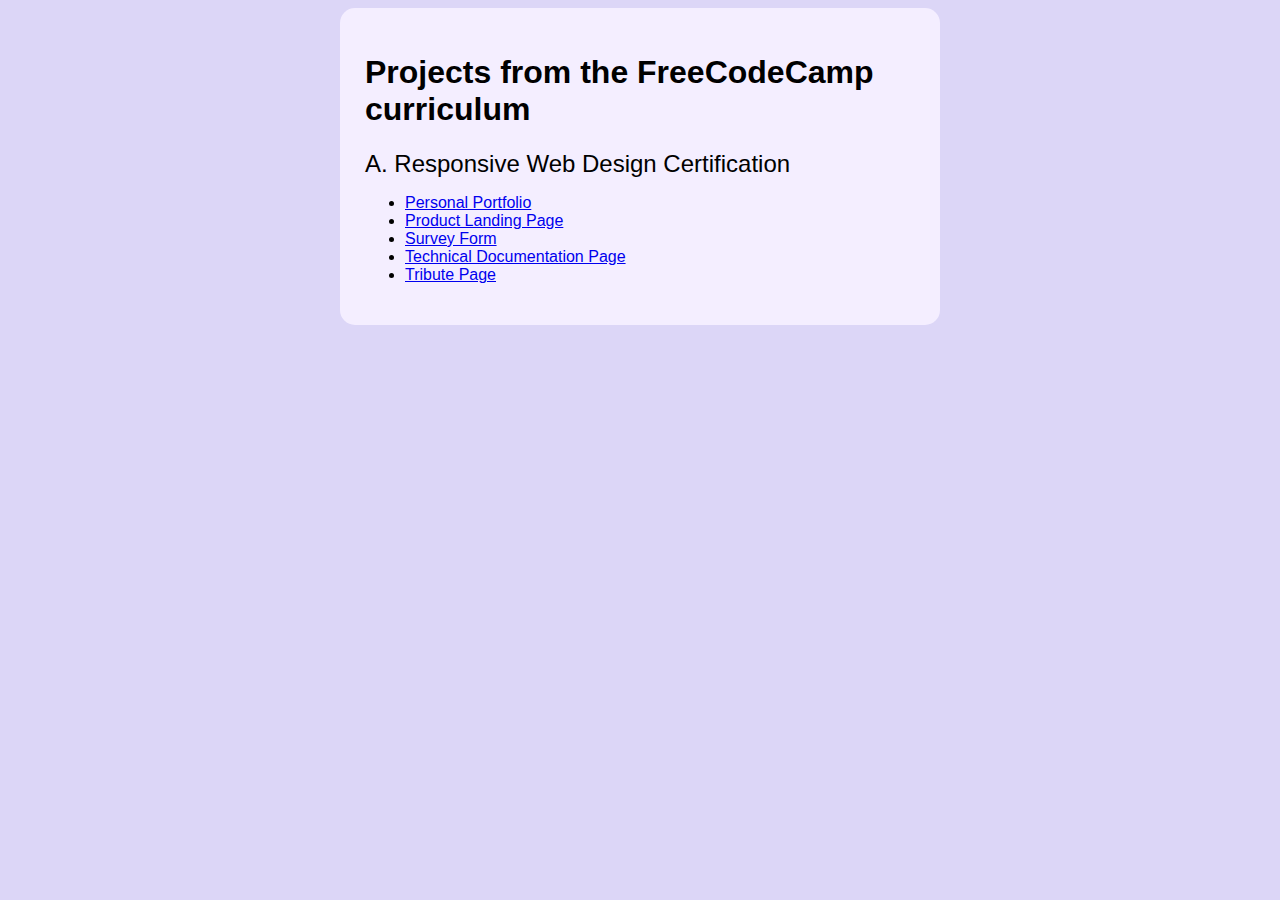
<file: index.html>
<!DOCTYPE html>
<html lang="en" dir="ltr">

<head>
  <meta charset="utf-8">
  <meta name="viewport" content="width=device-width,initial-scale=1">
  <link rel="stylesheet" href="style.css">
  <title></title>
</head>

<body>
  <div class="main">
    <h1>Projects from the FreeCodeCamp curriculum</h1>
    <section>
      <header>
        A. Responsive Web Design Certification
      </header>
      <ul>
        <li><a href="personal-portfolio/personal-portfolio.html">Personal Portfolio</a></li>
        <li><a href="product-landing-page/product-landing-page.html">Product Landing Page</a></li>
        <li><a href="survey-form/survey-form.html">Survey Form</a></li>
        <li><a href="technical-documentation-page/technical-documentation-page.html">Technical Documentation Page</a></li>
        <li><a href="tribute-page/tribute-page.html">Tribute Page</a></li>
      </ul>
    </section>
  </div>
</body>

</html>
</file>
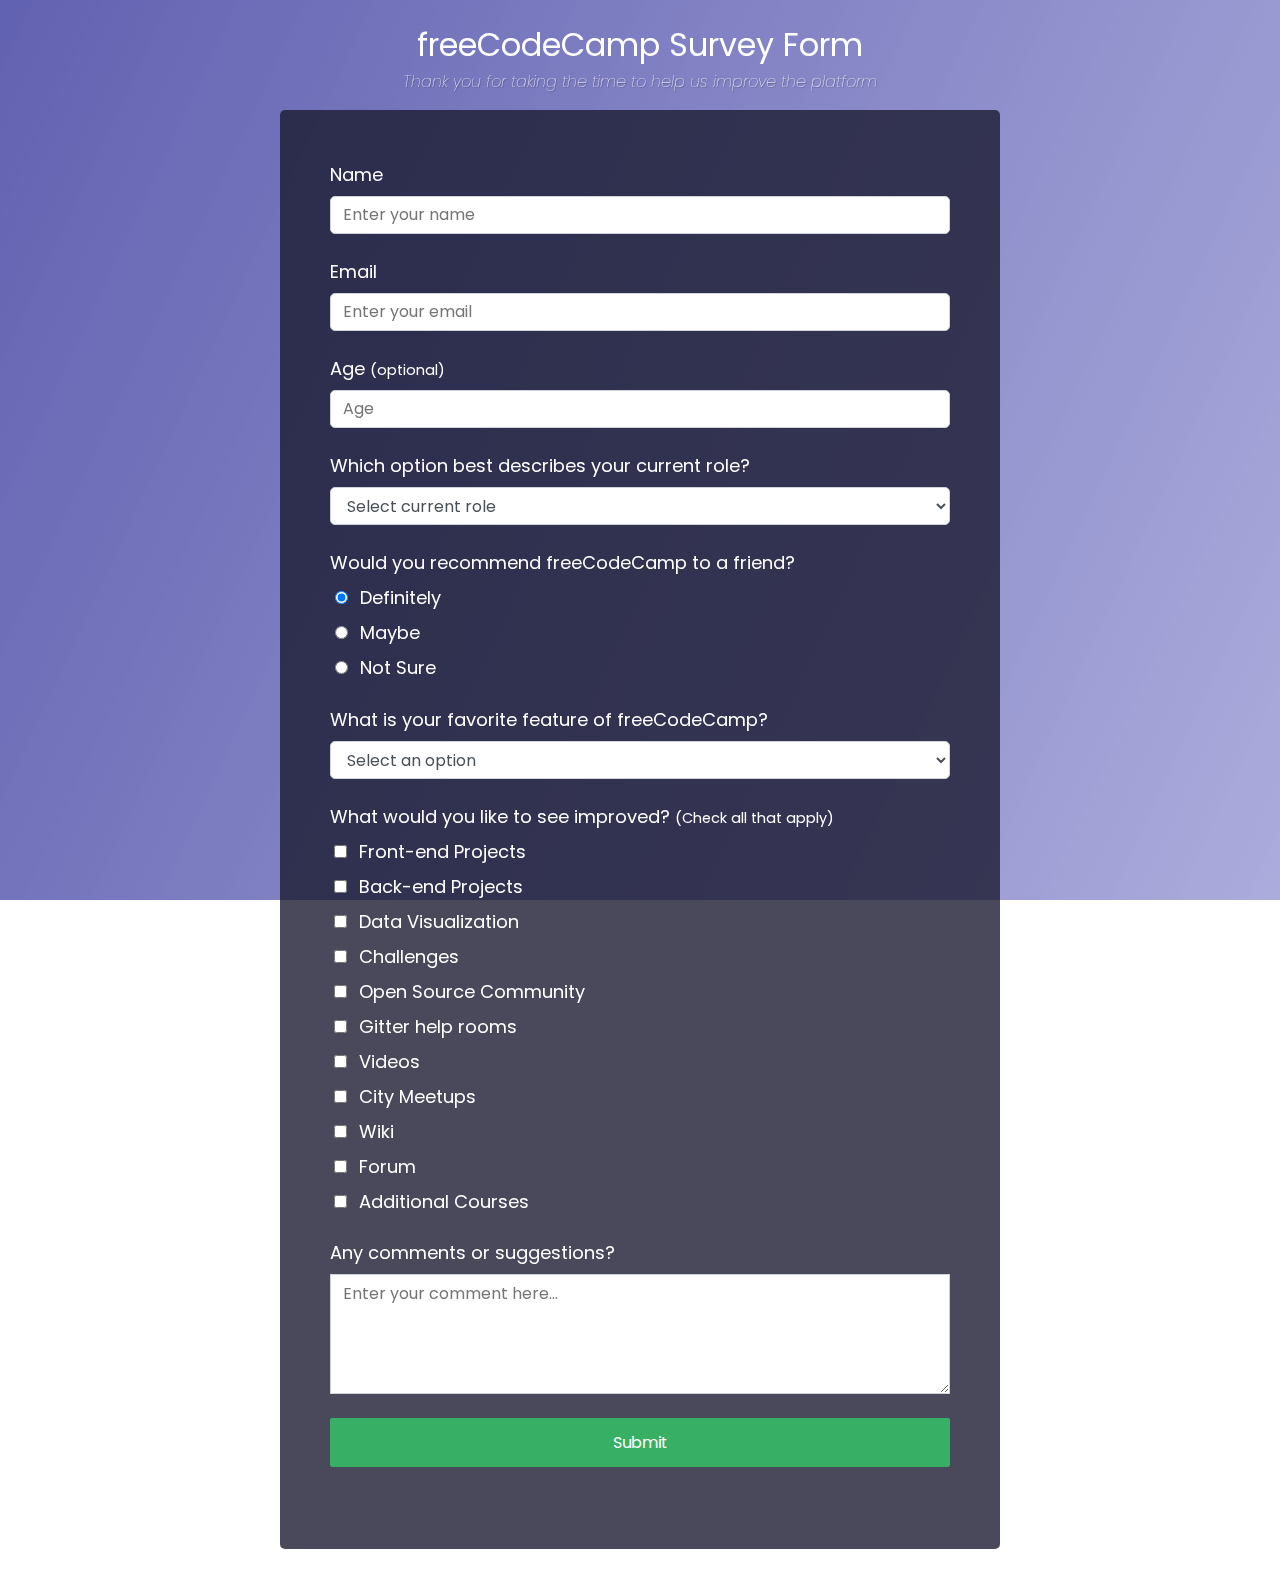
<file: survey-form/survey-form.html>
<!DOCTYPE html>
<html lang="en" dir="ltr">

<head>
  <meta charset="utf-8">
  <meta name="viewport" content="width=device-width,initial-scale=1">
  <title>FreeCodeCamp Survey Form</title>
  <link rel="stylesheet" href="survey-form-style.css">
  <link href="https://fonts.googleapis.com/css?family=Poppins&display=swap" rel="stylesheet">
  <script src="https://cdn.freecodecamp.org/testable-projects-fcc/v1/bundle.js"></script>
</head>

<body>
  <main class="main">
    <header class="header">
      <h1 class="topic" id="title">freeCodeCamp Survey Form</h1>
      <p id="description">Thank you for taking the time to help us improve the platform</p>
    </header>
    <section>
      <form class="form" action="index.html" method="post" id="survey-form">
        <label for="name" id="name-label">Name</label>
        <input type="text" name="name" value="" placeholder="Enter your name" required class="text-input" id="name">

        <label for="email" id="email-label">Email</label>
        <input type="email" name="email" value="" placeholder="Enter your email" required class="text-input" id="email">

        <label id="number-label" for="age">Age <span class="smaller-label">(optional)</span></label>
        <input type="number" name="age" value="" required class="text-input" placeholder="Age" id="number" min="10" max="99">

        <label for="current-role">Which option best describes your current role?</label>
        <select id="dropdown" class="text-input" class="" name="current-role" required>
          <optgroup label="">
            <option value="" disabled selected value>Select current role</option>
            <option value="Student">Student</option>
            <option value="Full Time Job">Full Time Job</option>
            <option value="Full Time Learner">Full Time Learner</option>
            <option value="Prefer No To Say">Prefer No To Say</option>
            <option value="Other">Other</option>
          <optgroup label="">
          </optgroup>
        </select>
        <label for="">Would you recommend freeCodeCamp to a friend?</label>

        <label for="Would you recommend freeCodeCamp to a friend?">
          <input type="radio" name="Would you recommend freeCodeCamp to a friend?" value="Definitely" id="Definitely" checked>Definitely
        </label>
        <label for="Maybe">
          <input type="radio" name="Would you recommend freeCodeCamp to a friend?" value="Maybe" id="Maybe">Maybe
        </label>
        <label for="Not Sure">
          <input type="radio" name="Would you recommend freeCodeCamp to a friend?" value="Not sure" class="last-item" id="Not Sure">Not Sure
        </label>
        <label for="What is your favorite feature of freeCodeCamp?">What is your favorite feature of freeCodeCamp?</label>
        <select id="dropdown" class="text-input" name="What is your favorite feature of freeCodeCamp?" value="What is your favorite feature of freeCodeCamp?">
          <optgroup label="">
            <option value="" selected disabled>Select an option</option>
            <option value="Challenges">Challenges</option>
            <option value="Projects">Projects</option>
            <option value="Community">Community</option>
            <option value="Open Source">Open Source</option>
          </optgroup>
        </select>
        <fieldset class="checkboxes">
          <label for="">What would you like to see improved? <span class="smaller-label">(Check all that apply)</span></label>
          <label for="Front-end Projects">
            <input type="checkbox" name="What would you like to see improved?" value="Front-end Projects" id="Front-end Projects">Front-end Projects</label>
          <label for="Back-end Projects">
            <input type="checkbox" name="What would you like to see improved?" value="Back-end Projects" id="Back-end Projects">Back-end Projects
          </label>
          <label for="Data Visualization">
            <input type="checkbox" name="What would you like to see improved?" value="Data Visualization" id="Data Visualization">Data Visualization
          </label>
          <label for="Challenges">
            <input type="checkbox" name="What would you like to see improved?" value="Challenges" id="Challenges">Challenges
          </label>
          <label for="Open Source Community">
            <input type="checkbox" name="What would you like to see improved?" value="Open Source Community">Open Source Community
          </label>
          <label for="Gitter help rooms">
            <input type="checkbox" name="What would you like to see improved?" value="Gitter help rooms" id="Gitter help rooms">Gitter help rooms
          </label>
          <label for="Videos">
            <input type="checkbox" name="What would you like to see improved?" value="Videos" id="Videos">Videos
          </label>
          <label for="City Meetups">
            <input type="checkbox" name="What would you like to see improved?" value="City Meetups" id="City Meetups">City Meetups
          </label>
          <label for="Wiki">
            <input type="checkbox" name="What would you like to see improved?" value="Wiki" id="Wiki">Wiki
          </label>
          <label for="Forum">
            <input type="checkbox" name="What would you like to see improved?" value="Forum" id="Forum">Forum
          </label>
          <label for="Additional Courses" class="last-item">
            <input type="checkbox" name="What would you like to see improved?" value="Additional Courses" id="Additional Courses">Additional Courses
          </label>
        </fieldset>
        <label for="Any comments or suggestions?">Any comments or suggestions?</label>
        <textarea class="text-input text-area" name="Any comments or suggestions?" placeholder="Enter your comment here..."></textarea>
        <button type="submit" name="" class="submit-button" id="submit">Submit</button>
      </form>

    </section>
  </main>
</body>

</html>
</file>
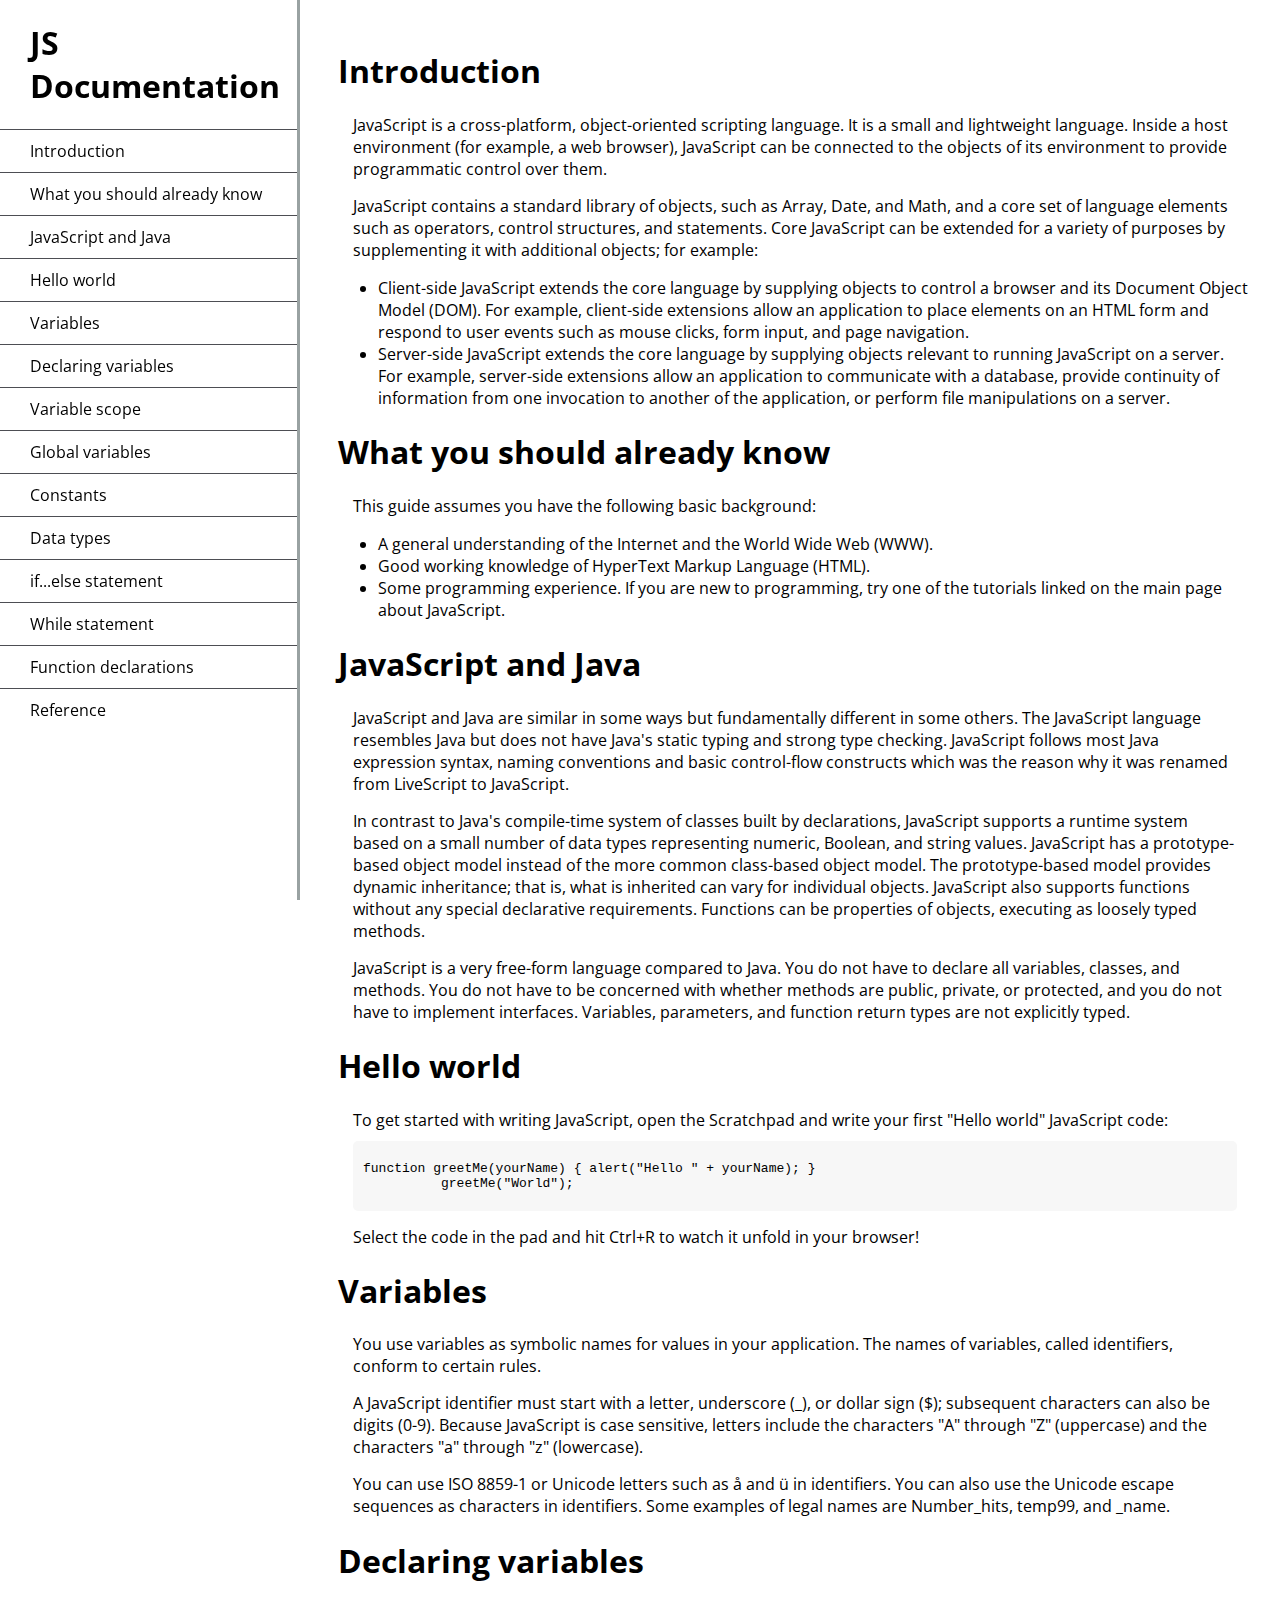
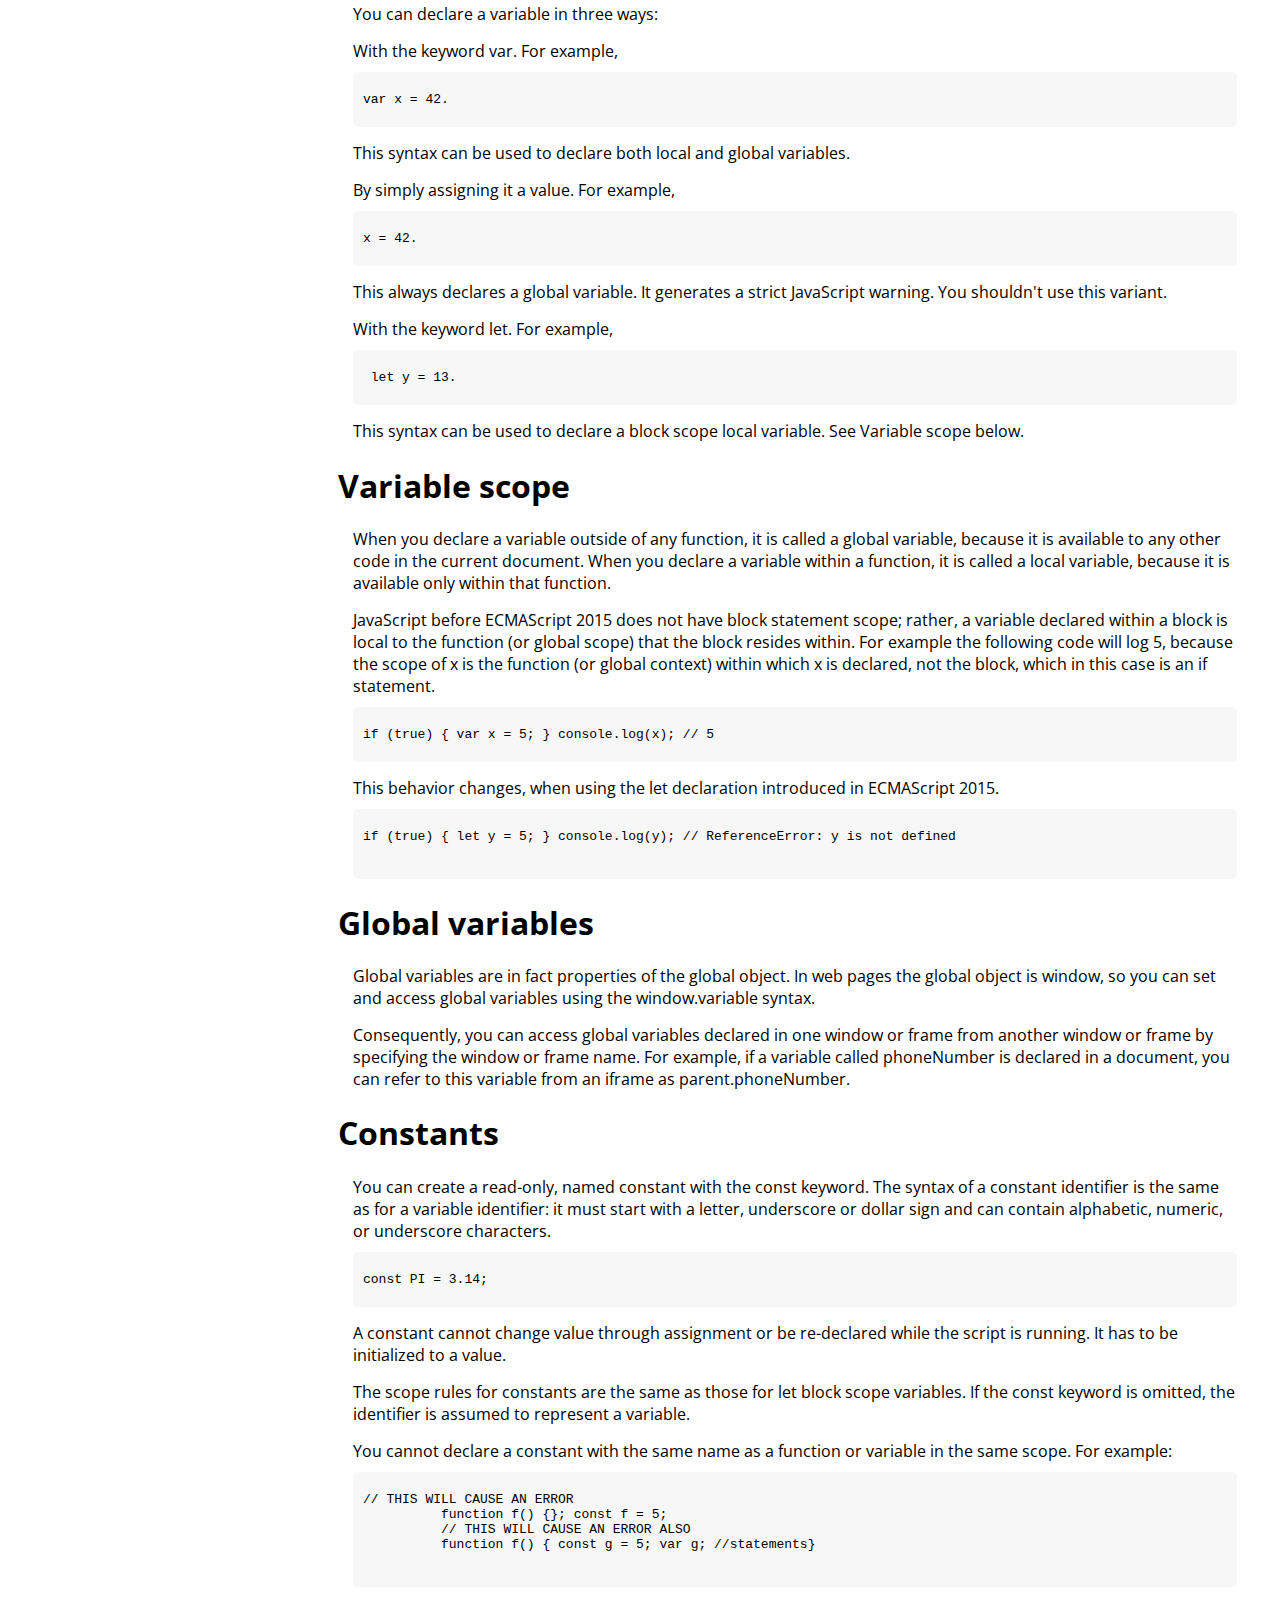
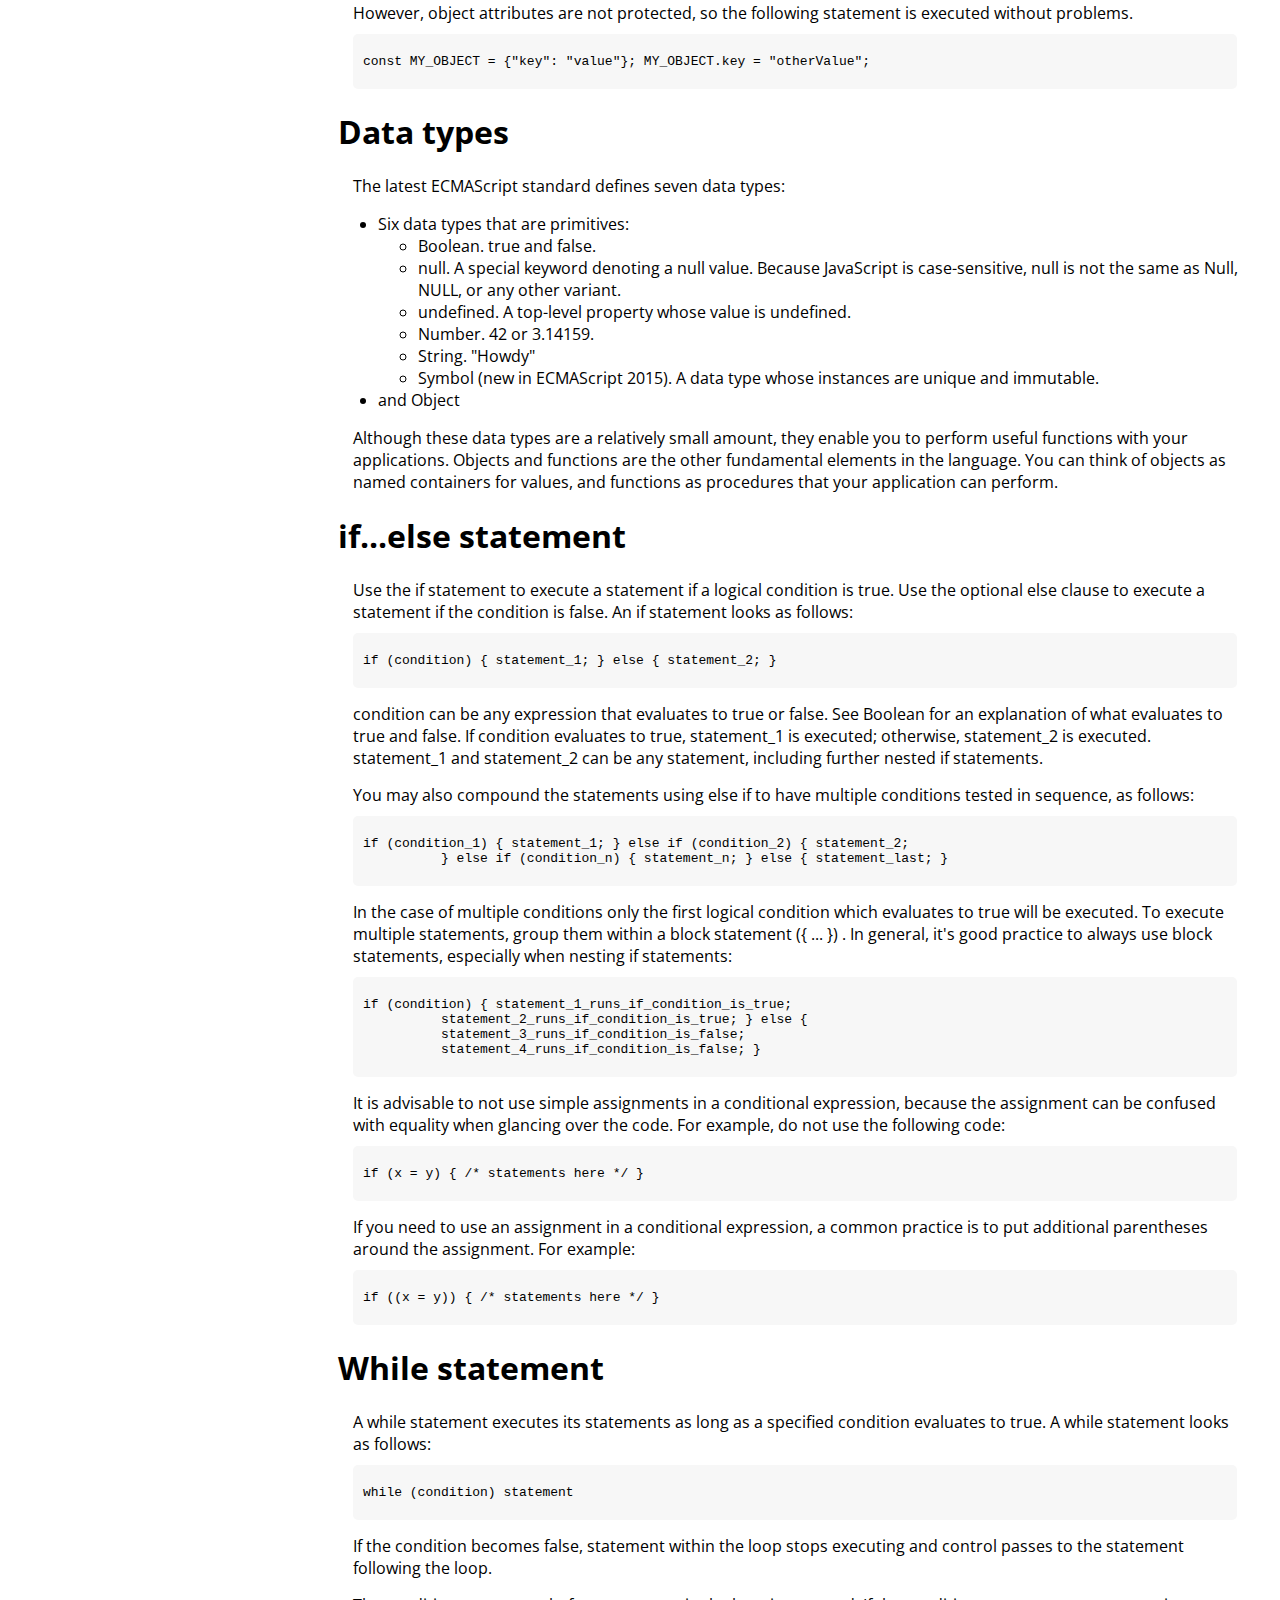
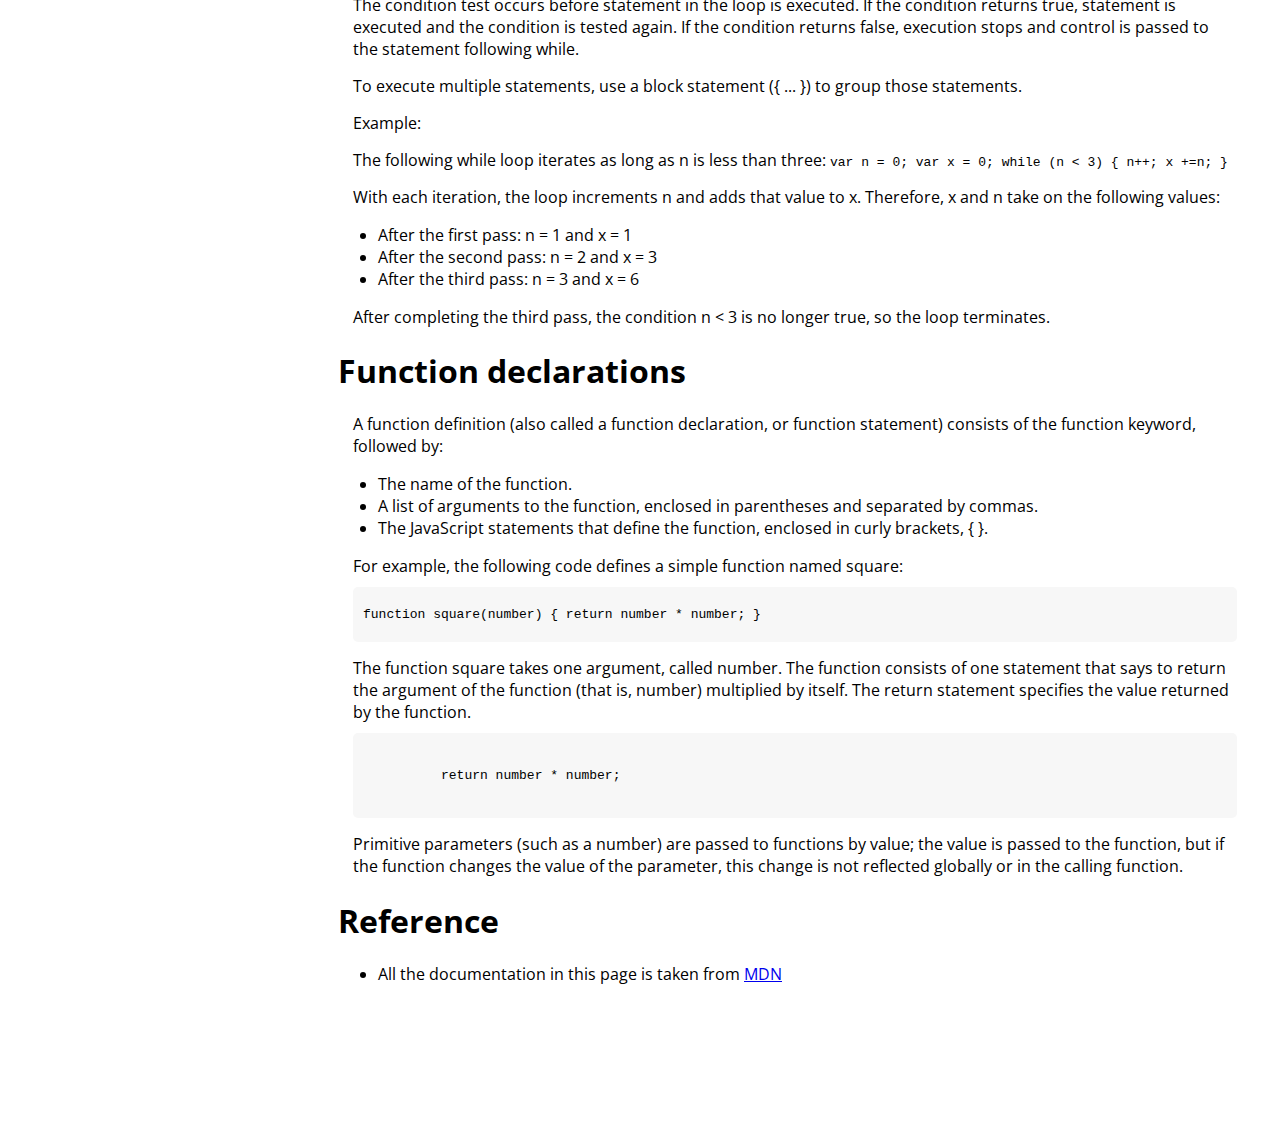
<file: technical-documentation-page/technical-documentation-page.html>
<!DOCTYPE html>
<html lang="en" dir="ltr">

<head>
  <meta charset="utf-8">
  <meta name="viewport" content="width=device-width,initial-scale=1">
  <link rel="stylesheet" href="technical-documentation-page-style.css">
  <link href="https://fonts.googleapis.com/css?family=Open+Sans&display=swap" rel="stylesheet">
  <title>Technical Documentation Page</title>
</head>

<body>
  <nav id="navbar" class="nav">
    <header>
      <h1>JS Documentation</h1>
    </header>
    <ul>
      <li><a class="nav-link" href="#Introduction">Introduction</a></li>
      <li>
        <a class="nav-link" href="#What_you_should_already_know">What you should already know</a>
      </li>
      <li>
        <a class="nav-link" href="#JavaScript_and_Java">JavaScript and Java</a>
      </li>
      <li><a class="nav-link" href="#Hello_world">Hello world</a></li>
      <li><a class="nav-link" href="#Variables">Variables</a></li>
      <li>
        <a class="nav-link" href="#Declaring_variables">Declaring variables</a>
      </li>
      <li><a class="nav-link" href="#Variable_scope">Variable scope</a></li>
      <li><a class="nav-link" href="#Global_variables">Global variables</a></li>
      <li><a class="nav-link" href="#Constants">Constants</a></li>
      <li><a class="nav-link" href="#Data_types">Data types</a></li>
      <li>
        <a class="nav-link" href="#if...else_statement">if...else statement</a>
      </li>
      <li><a class="nav-link" href="#While_statement">While statement</a></li>
      <li>
        <a class="nav-link" href="#Function_declarations">Function declarations</a>
      </li>
      <li><a class="nav-link" href="#Reference">Reference</a></li>
    </ul>
  </nav>
  <main class="main" id="main-doc">
    <section id="Introduction" class="main-section">
      <header>
        <h1>Introduction</h1>
      </header>
      <p>JavaScript is a cross-platform, object-oriented scripting language. It is a small and lightweight language. Inside a host environment (for example, a web browser), JavaScript can be connected to the objects of its environment to provide
        programmatic control over them.</p>
      <p>JavaScript contains a standard library of objects, such as Array, Date, and Math, and a core set of language elements such as operators, control structures, and statements. Core JavaScript can be extended for a variety of purposes by
        supplementing it with additional objects; for example:
        <ul>
          <li>Client-side JavaScript extends the core language by supplying objects to control a browser and its Document Object Model (DOM). For example, client-side extensions allow an application to place elements on an HTML form and respond to
            user events such as mouse clicks, form input, and page navigation.</li>
          <li>Server-side JavaScript extends the core language by supplying objects relevant to running JavaScript on a server. For example, server-side extensions allow an application to communicate with a database, provide continuity of
            information from one invocation to another of the application, or perform file manipulations on a server.</li>
        </ul>
      </p>
    </section>
    <section id="What_you_should_already_know" class="main-section">
      <header>
        <h1>What you should already know</h1>
      </header>
      <p>This guide assumes you have the following basic background:
        <ul>
          <li>A general understanding of the Internet and the World Wide Web (WWW).</li>
          <li>Good working knowledge of HyperText Markup Language (HTML).</li>
          <li>Some programming experience. If you are new to programming, try one of the tutorials linked on the main page about JavaScript.</li>
        </ul>
      </p>
    </section>
    <section id="JavaScript_and_Java" class="main-section">
      <header>
        <h1>JavaScript and Java</h1>
      </header>
      <p>JavaScript and Java are similar in some ways but fundamentally different in some others. The JavaScript language resembles Java but does not have Java's static typing and strong type checking. JavaScript follows most Java expression
        syntax, naming conventions and basic control-flow constructs which was the reason why it was renamed from LiveScript to JavaScript.</p>
      <p>In contrast to Java's compile-time system of classes built by declarations, JavaScript supports a runtime system based on a small number of data types representing numeric, Boolean, and string values. JavaScript has a prototype-based
        object model instead of the more common class-based object model. The prototype-based model provides dynamic inheritance; that is, what is inherited can vary for individual objects. JavaScript also supports functions without any special
        declarative requirements. Functions can be properties of objects, executing as loosely typed methods.</p>
      <p>JavaScript is a very free-form language compared to Java. You do not have to declare all variables, classes, and methods. You do not have to be concerned with whether methods are public, private, or protected, and you do not have to
        implement interfaces. Variables, parameters, and function return types are not explicitly typed.</p>
    </section>
    <section id="Hello_world" class="main-section">
      <header>
        <h1>Hello world</h1>
      </header>
      <p>To get started with writing JavaScript, open the Scratchpad and write your first "Hello world" JavaScript code:
        <code class="code">function greetMe(yourName) { alert("Hello " + yourName); }
          greetMe("World");</code></p>
      <p>Select the code in the pad and hit Ctrl+R to watch it unfold in your browser!</p>
    </section>
    <section id="Variables" class="main-section">
      <header>
        <h1>Variables</h1>
      </header>
      <p>You use variables as symbolic names for values in your application. The names of variables, called identifiers, conform to certain rules.</p>
      <p>A JavaScript identifier must start with a letter, underscore (_), or dollar sign ($); subsequent characters can also be digits (0-9). Because JavaScript is case sensitive, letters include the characters "A" through "Z" (uppercase) and the
        characters "a" through "z" (lowercase).</p>
      <p>You can use ISO 8859-1 or Unicode letters such as å and ü in identifiers. You can also use the Unicode escape sequences as characters in identifiers. Some examples of legal names are Number_hits, temp99, and _name.</p>
    </section>
    <section id="Declaring_variables" class="main-section">
      <header>
        <h1>Declaring variables</h1>
      </header>
      <p>You can declare a variable in three ways:</p>
      <p>With the keyword var. For example,
        <code class="code">var x = 42.</code></p>
      <p>This syntax can be used to declare both local and global variables.</p>
      <p>By simply assigning it a value. For example,
        <code class="code">x = 42.</code></p>
      <p>This always declares a global variable. It generates a strict JavaScript warning. You shouldn't use this variant.</p>
      <p>With the keyword let. For example,
        <code class="code"> let y = 13.</code></p>
      <p>This syntax can be used to declare a block scope local variable. See Variable scope below.</p>
    </section>
    <section id="Variable_scope" class="main-section">
      <header>
        <h1>Variable scope</h1>
      </header>
      <p>When you declare a variable outside of any function, it is called a global variable, because it is available to any other code in the current document. When you declare a variable within a function, it is called a local variable, because
        it is available only within that function.</p>
      <p>JavaScript before ECMAScript 2015 does not have block statement scope; rather, a variable declared within a block is local to the function (or global scope) that the block resides within. For example the following code will log 5, because
        the scope of x is the function (or global context) within which x is declared, not the block, which in this case is an if statement.
        <code class="code">if (true) { var x = 5; } console.log(x); // 5</code></p>
      <p>This behavior changes, when using the let declaration introduced in ECMAScript 2015.
        <code class="code">if (true) { let y = 5; } console.log(y); // ReferenceError: y is not defined
        </code></p>
    </section>
    <section id="Global_variables" class="main-section">
      <header>
        <h1>Global variables</h1>
      </header>
      <p>Global variables are in fact properties of the global object. In web pages the global object is window, so you can set and access global variables using the window.variable syntax.</p>
      <p>Consequently, you can access global variables declared in one window or frame from another window or frame by specifying the window or frame name. For example, if a variable called phoneNumber is declared in a document, you can refer to
        this variable from an iframe as parent.phoneNumber.</p>
    </section>
    <section id="Constants" class="main-section">
      <header>
        <h1>Constants</h1>
      </header>
      <p>You can create a read-only, named constant with the const keyword. The syntax of a constant identifier is the same as for a variable identifier: it must start with a letter, underscore or dollar sign and can contain alphabetic, numeric, or
        underscore characters.
        <code class="code">const PI = 3.14;</code></p>
      <p>A constant cannot change value through assignment or be re-declared while the script is running. It has to be initialized to a value.</p>
      <p>The scope rules for constants are the same as those for let block scope variables. If the const keyword is omitted, the identifier is assumed to represent a variable.</p>
      <p>You cannot declare a constant with the same name as a function or variable in the same scope. For example:
        <code class="code">// THIS WILL CAUSE AN ERROR
          function f() {}; const f = 5;
          // THIS WILL CAUSE AN ERROR ALSO
          function f() { const g = 5; var g; //statements}
        </code></p>
      <p>However, object attributes are not protected, so the following statement is executed without problems.
        <code class="code">const MY_OBJECT = {"key": "value"}; MY_OBJECT.key = "otherValue";</code></p>
    </section>
    <section id="Data_types" class="main-section">
      <header>
        <h1>Data types</h1>
      </header>
      <p>The latest ECMAScript standard defines seven data types:
        <ul>
          <li>Six data types that are primitives:</li>
          <ul>
            <li>Boolean. true and false.</li>
            <li>null. A special keyword denoting a null value. Because JavaScript is case-sensitive, null is not the same as Null, NULL, or any other variant.</li>
            <li>undefined. A top-level property whose value is undefined.</li>
            <li>Number. 42 or 3.14159.</li>
            <li>String. "Howdy"</li>
            <li>Symbol (new in ECMAScript 2015). A data type whose instances are unique and immutable.</li>
          </ul>
          <li>and Object</li>
        </ul>
      </p>
      <p>Although these data types are a relatively small amount, they enable you to perform useful functions with your applications. Objects and functions are the other fundamental elements in the language. You can think of objects as named
        containers for values, and functions as procedures that your application can perform.</p>
    </section>
    <section id="if...else_statement" class="main-section">
      <header>
        <h1>if...else statement</h1>
      </header>
      <p>Use the if statement to execute a statement if a logical condition is true. Use the optional else clause to execute a statement if the condition is false. An if statement looks as follows:
        <code class="code">if (condition) { statement_1; } else { statement_2; }</code></p>
      <p>condition can be any expression that evaluates to true or false. See Boolean for an explanation of what evaluates to true and false. If condition evaluates to true, statement_1 is executed; otherwise, statement_2 is executed. statement_1 and
        statement_2 can be any statement, including further nested if statements.</p>
      <p>You may also compound the statements using else if to have multiple conditions tested in sequence, as follows:
        <code class="code">if (condition_1) { statement_1; } else if (condition_2) { statement_2;
          } else if (condition_n) { statement_n; } else { statement_last; }</code></p>
      <p>In the case of multiple conditions only the first logical condition which evaluates to true will be executed. To execute multiple statements, group them within a block statement ({ ... }) . In general, it's good practice to always use block
        statements, especially when nesting if statements:
        <code class="code">if (condition) { statement_1_runs_if_condition_is_true;
          statement_2_runs_if_condition_is_true; } else {
          statement_3_runs_if_condition_is_false;
          statement_4_runs_if_condition_is_false; }</code></p>
      <p>It is advisable to not use simple assignments in a conditional expression, because the assignment can be confused with equality when glancing over the code. For example, do not use the following code:
        <code class="code">if (x = y) { /* statements here */ }</code></p>
      <p>If you need to use an assignment in a conditional expression, a common practice is to put additional parentheses around the assignment. For example:
        <code class="code">if ((x = y)) { /* statements here */ }</code>
      </p>
    </section>
    <section id="While_statement" class="main-section">
      <header>
        <h1>While statement</h1>
      </header>
      <p>A while statement executes its statements as long as a specified condition evaluates to true. A while statement looks as follows:
        <code class="code">while (condition) statement</code></p>
      <p>If the condition becomes false, statement within the loop stops executing and control passes to the statement following the loop.</p>
      <p>The condition test occurs before statement in the loop is executed. If the condition returns true, statement is executed and the condition is tested again. If the condition returns false, execution stops and control is passed to the
        statement following while.</p>
      <p>To execute multiple statements, use a block statement ({ ... }) to group those statements.</p>
      <p>Example:</p>
      <p>The following while loop iterates as long as n is less than three:
        <code>var n = 0; var x = 0; while (n < 3) { n++; x +=n; }</code>
      </p>
      <p>With each iteration, the loop increments n and adds that value to x. Therefore, x and n take on the following values:
        <ul>
          <li>After the first pass: n = 1 and x = 1</li>
          <li>After the second pass: n = 2 and x = 3</li>
          <li>After the third pass: n = 3 and x = 6</li>
        </ul>
      </p>
      <p>After completing the third pass, the condition n &lt; 3 is no longer true, so the loop terminates.</p>
    </section>
    <section id="Function_declarations" class="main-section">
      <header>
        <h1>Function declarations</h1>
      </header>
      <p>A function definition (also called a function declaration, or function statement) consists of the function keyword, followed by:
        <ul>
          <li>The name of the function.</li>
          <li>A list of arguments to the function, enclosed in parentheses and separated by commas.</li>
          <li>The JavaScript statements that define the function, enclosed in curly brackets, { }.</li>
        </ul>
      </p>
      <p>For example, the following code defines a simple function named square:
        <code class="code">function square(number) { return number * number; }</code></p>
      <p>The function square takes one argument, called number. The function consists of one statement that says to return the argument of the function (that is, number) multiplied by itself. The return statement specifies the value returned by the
        function.
        <code class="code">
          return number * number;
        </code></p>
      <p>Primitive parameters (such as a number) are passed to functions by value; the value is passed to the function, but if the function changes the value of the parameter, this change is not reflected globally or in the calling function.</p>
    </section>
    <section id="Reference" class="main-section">
      <header>
        <h1>Reference</h1>
      </header>
      <ul>
        <li>All the documentation in this page is taken from <a href="#">MDN</a></li>
      </ul>
    </section>
  </main>
</body>

</html>
</file>
<file: style.css>
* {
  box-sizing: border-box;
}

body {
  font-family: helvetica, sans-serif;
  background-color: #dcd6f7;
}


header {
  font-size: 1.5rem;
}

.main {
  max-width: 600px;
  border-radius: 15px;
  margin-left: auto;
  margin-right: auto;
  background-color: #f4eeff;
  padding: 25px;
  pa
}
</file>
<file: survey-form/survey-form-style.css>
* {
  box-sizing: border-box;
}

body::before {
    content: '';
    position: fixed;
    top: 0;
    left: 0;
    height: 100%;
    width: 100%;
    z-index: -1;
    /* background: var(--color-darkblue); */
    background-image: linear-gradient( 115deg, rgba(58, 58, 158, 0.8), rgba(136, 136, 206, 0.7) ), url(https://cdn.freecodecamp.org/testable-projects-fcc/images/survey-form-background.jpeg);
    background-size: cover;
    background-repeat: no-repeat;
    background-position: center;

}

label {
  display: block;
  color: #ffffff;
  font-size: 1.125rem;
  margin-bottom: 0.5rem;
}

.main {
  font-family: 'Poppins', sans-serif;
  max-width: 720px;
  margin: 20px auto;
}

.topic {
  font-weight: 400;
  margin-bottom: 0;
}

.header > p {
  margin-top: 0;
  font-style: italic;
  font-weight: 100;
  text-shadow: 1px 1px 1px rgba(0, 0, 0, 0.4);
  font-size: 1.125 rem;
}

.header {
  text-align: center;
  color: #ffffff;
}

.form {
  background: rgba(27, 27, 50, 0.8);
  border-radius: 5px;
  padding: 7%;
}

.text-input {
  width: 100%;
  border-radius: 5px;
  display: block;
  border: 1px solid #ced4da;
  background: #ffffff;
  height: 2.375rem;
  padding: 0.375rem 0.75rem;
  margin-bottom: 1.5rem;
  transition: border-color 0.15s ease-in-out, box-shadow 0.15s ease-in-out;
  font-family: inherit;
  font-size: inherit;
  color: #495057;
}

.text-input:focus {
  border-color: #80bdff;
  box-shadow: 0 0 0 0.2rem rgba(0, 123, 255, 0.25);
  outline: 0;
}

.smaller-label {
  font-size: 0.9rem;
}

option {
  color: red;
}

input[type=checkbox] {
  margin-right: 0.75rem;
}

input[type=radio] {
  margin-right: 0.75rem;
}

.last-item {
  margin-bottom: 1.5rem;
}

.checkboxes {
  border: 0;
  margin: 0;
  padding: 0;
}

.text-area {
  min-height: 120px;
  border-radius: 0;
}

.submit-button {
  width: 100%;
  font-family: inherit;
  border-radius: 2px;
  background-color: #37af65;
  font-size: inherit;
  color: #ffffff;
  border: 0;
  cursor: pointer;
  padding: 0.75rem;
  margin-bottom: 2rem;
}
</file>
<file: technical-documentation-page/technical-documentation-page-style.css>
* {
  box-sizing: border-box;
}

body {
  font-family: "Open Sans", Arial, sans-serif;
}



h1 {
  text-decoration: none;
}



.code {
  white-space: pre;
  display: block;
  background-color: #f7f7f7;
  padding: 20px 10px;
  border-radius: 5px;
  margin: 10px 0;
  word-wrap: normal;
  overflow-x: scroll;
  /* width: 100%; */
}

section > p {
  margin: 15px;
}

.container {
  display: flex;
}

.nav {
  position: fixed;
  min-width: 290px;
  top: 0px;
  left: 0px;
  width: 300px;
  height: 100%;
  border-right: solid;
  height: 100%;
  border-color: rgba(0, 22, 22, 0.4);
  overflow-y: scroll;
}

.nav h1 {
  padding-left: 30px;
}

.main {
  /* position: absolute; */
  margin-left: 310px;
  padding: 20px;
  margin-bottom: 110px;
  overflow: hidden;
}

.nav li {
  list-style: none;
  padding: 10px 30px;
  border-top: 1px solid #4d4e53;
}

.nav ul {
  padding: 0;
  height: 88%;
  overflow-y: auto;
  overflow-x: hidden;
}

.nav a {
  color: #000;
  text-decoration: none;
}

@media screen and (max-width: 815px) {
  .nav {
    background-color: white;
    position: absolute;
    top: 0;
    padding: 0;
    margin: 0;
    width: 100%;
    max-height: 280px;
    border: none;
    z-index: 1;
    border-bottom: 2px solid;
  }

  .main {
    position: relative;
    margin-left: auto;
    margin-left: auto;
    padding: 20px;
    margin-bottom: 110px;
    margin-top: 285px;
    overflow: hidden;
    display: block;
  }

}
  /* .nav h1 {
    position: fixed;
    top: 0;
  } */

}
</file>
